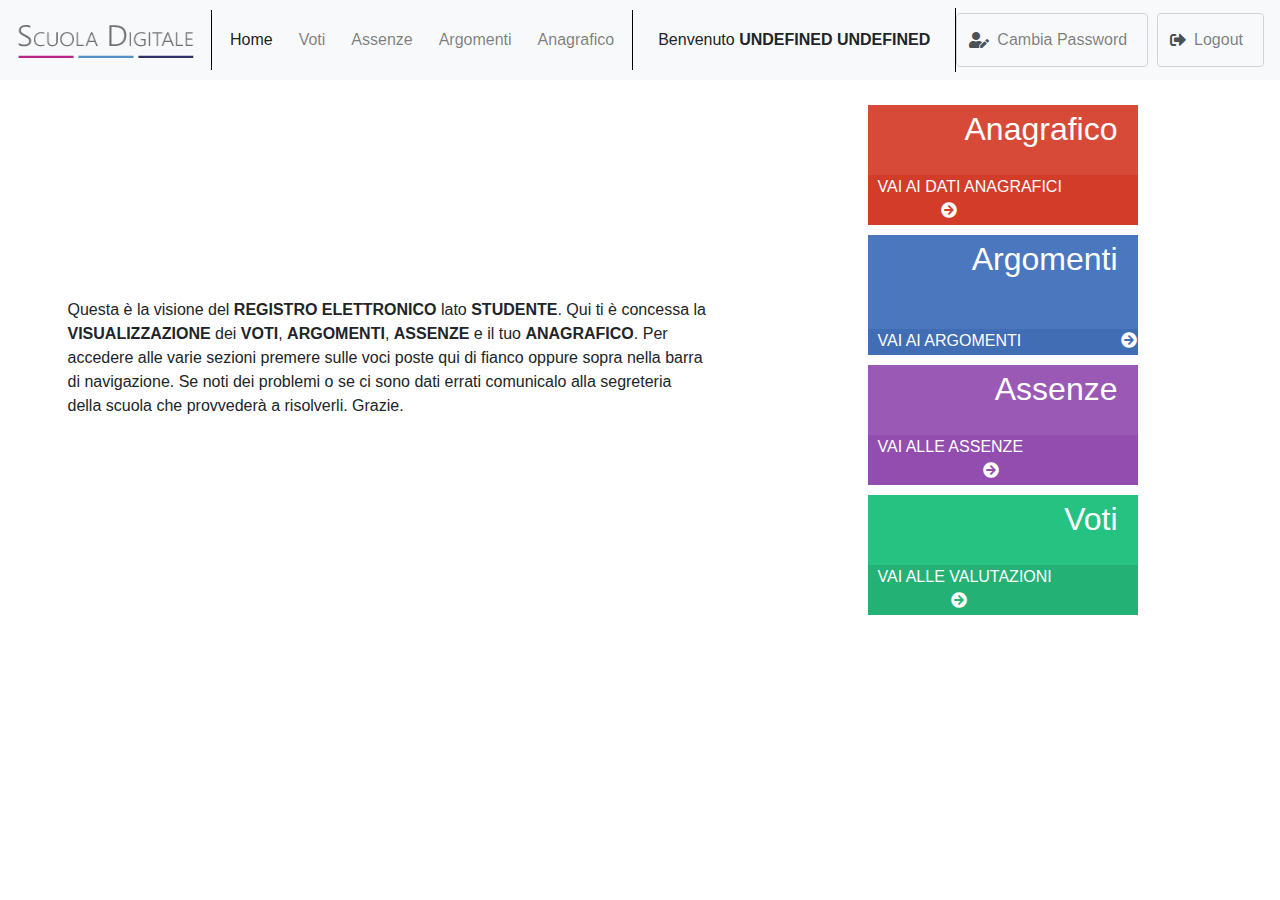
<file: index.html>
<!doctype html>
<html>
<head>
	<meta charset="UTF-8">
	<meta name="viewport" content="width=device-width, initial-scale=1">
	<title>Registro Elettronico</title>	
	<link rel="icon" href="img/icoVallauri.png" type="image/png"/>

	<link rel="stylesheet" type="text/css" href="https://cdnjs.cloudflare.com/ajax/libs/font-awesome/5.12.1/css/all.min.css">
	<link rel="stylesheet" type="text/css" href="https://stackpath.bootstrapcdn.com/bootstrap/4.4.1/css/bootstrap.min.css">
	<link rel="stylesheet" type="text/css" href="https://cdn.datatables.net/1.10.19/css/jquery.dataTables.css">
	
	<script src="https://code.jquery.com/jquery-3.4.1.min.js"> </script>
	<script src="https://stackpath.bootstrapcdn.com/bootstrap/4.4.1/js/bootstrap.min.js"></script>
	<script src="https://cdn.datatables.net/1.13.4/js/jquery.dataTables.min.js" charset="utf8"></script>
	<script src="https://cdn.datatables.net/1.13.4/css/jquery.dataTables.min.css"></script>
	
	<link rel="stylesheet" href="index.css">
	<script src="lib/axios.js"></script>		
	<script src="lib/libreria.js"></script>	
	<script src="lib/sweetalert2.js"></script>		
	<script src="index.js"></script>			
</head>

<body>
	<div id="wrapper">
		<div class="row">
			<div class="container-fluid" id="studente">
				<nav class="navbar navbar-expand-lg bg-light navbar-light" id="navStudente">		
					<a class="navbar-brand">
						<img src="img/logo.png" class="img-fluid" style="width:200px; height: 40px;">
					</a>	  
					<ul class="navbar-nav" id="itemStudente">
						<li class="nav-item active">  
						  <a class="nav-link" href="#" id="home">Home</a>
						</li>
						<li class="nav-item">
						  <a class="nav-link" href="#" id="voti">Voti</a>
						</li>
						<li class="nav-item">
						  <a class="nav-link" href="#" id="assenze">Assenze</a>
						</li>
						<li class="nav-item">
							<a class="nav-link" href="#" id="argomenti">Argomenti</a>
						</li>
						<li class="nav-item">
							<a class="nav-link" href="#" id="anagrafico">Anagrafico</a>
						</li>
					</ul>
					<ul class="navbar-nav" id="nominativoStudente">
						<span id="nominativoStud"></span>
					</ul>
					<ul class="navbar-nav ml-auto"> 
						<li class="nav-item">
							<span class="input-group-text bg-light"> 
								<i class="fas fa-user-edit"> </i>
								<a class="nav-link" href="#" id="btnCambiaPasswordStudente">Cambia Password</a>
							</span>
						</li>
						&nbsp;&nbsp;
						<li class="nav-item">
							<span class="input-group-text bg-light"> 
								<i class="fas fa-sign-out-alt"> </i>
								<a class="nav-link" href="#" id="btnLogoutStudente">Logout</a>
							</span>
					</ul>
				</nav>
				<div id="mainWrapper">
					<div id="infoRegistro">
						<span>
							Questa è la visione del <b>REGISTRO ELETTRONICO</b> lato <b>STUDENTE</b>.
							Qui ti è concessa la <b>VISUALIZZAZIONE</b> dei <b>VOTI</b>, <b>ARGOMENTI</b>, <b>ASSENZE</b> e il tuo <b>ANAGRAFICO</b>.
							Per accedere alle varie sezioni premere sulle voci poste qui di fianco oppure sopra nella barra di navigazione.
							Se noti dei problemi o se ci sono dati errati comunicalo alla segreteria della scuola che provvederà a risolverli.
							Grazie.
						</span>
					</div>
					<div id="sezioni">
						<div class="col-md-4">
							<div class="anagrafico">
								<div class="details">
									<div class="desc">
										<h2>Anagrafico</h2>
									</div>
								</div>
								<a class="infoAnagrafico" href="#">VAI AI DATI ANAGRAFICI<i class="fas fa-arrow-circle-right"></i></a>
							</div>
						</div>
						<div class="col-md-4">
							<div class="argomenti">
								<div class="details">
									<div class="desc">
										<h2>Argomenti</h2>
									</div>
								</div>
								<a class="infoArgomenti" href="#">VAI AI ARGOMENTI<i class="fas fa-arrow-circle-right"></i></a>
							</div>
						</div>
						<div class="col-md-4">
							<div class="assenze">
								<div class="details">
									<div class="desc">
										<h2>Assenze</h2>
									</div>
								</div>
								<a class="infoAssenze" href="#">VAI ALLE ASSENZE<i class="fas fa-arrow-circle-right"></i></a>
							</div>
						</div>
						<div class="col-md-4">
							<div class="voti">
								<div class="details">
									<div class="desc">
										<h2>Voti</h2>
									</div>
								</div>
								<a class="infoVoti" href="#">VAI ALLE VALUTAZIONI<i class="fas fa-arrow-circle-right"></i></a>
							</div>
						</div>
					</div>
				</div>
				<div id="wrapperAnagrafico">
					<div id="imgUser"><img class="rounded-circle"></div>
					<label><b>Cognome e Nome:</b></label>
					<span class="input-group-text" style="width: 25%; margin: auto;"> 
						<i class="fas fa-user"></i>&nbsp;&nbsp;<input type='text' class='form-control' id='txtCognomeNome' readonly>
					</span>
					<label><b>Matricola:</b></label>
					<span class="input-group-text" style="width: 25%; margin: auto;"> 
						<i class="fas fa-id-card"></i>&nbsp;&nbsp;<input type='text' class='form-control' id='txtMatricola' readonly>
					</span>
					<label><b>Classe:</b></label>
					<span class="input-group-text" style="width: 25%; margin: auto;"> 
						<i class="fas fa-school"></i>&nbsp;&nbsp;<input type='text' class='form-control' id='txtClasse' readonly>
					</span>
					<label><b>Residenza:</b></label>
					<span class="input-group-text" style="width: 25%; margin: auto;"> 
						<i class="fas fa-home"></i>&nbsp;&nbsp;<input type='text' class='form-control' id='txtResidenza'>
					</span>
					<input type="button" value="Modifica" id="btnModifica">
					<input type="button" value="Annulla" id="btnAnnulla">
				</div>
				<div id="wrapperArgomenti">
					<h2>Argomenti</h2>
					<table id="tableArgomenti">
						<thead>
							<tr>
								<th width="25%"> Data </th>
								<th width="75%"> Argomenti delle lezioni </th>
							</tr>
						</thead>
						<tbody>
						</tbody>
					</table>
				</div>
				<div id="wrapperAssenze">
					<h2>Assenze</h2>
					<table id="tableAssenze">
						<thead>
							<tr>
								<th width="33%"> Data </th>
								<th width="33%"> Tipo assenza </th>
								<th width="33%"> Giustifica </th>
							</tr>
						</thead>
						<tbody>
						</tbody>
					</table>
				</div>
				<div id="wrapperVoti">
					<h2>Valutazioni</h2>
					<table id="tableValutazioni">
						<thead>
							<tr>
								<th width="25%"> Data </th>
								<th width="25%"> Materia </th>
								<th width="25%"> Valutazione </th>
								<th width="25%"> Docente </th>
							</tr>
						</thead>
						<tbody>
						</tbody>
					</table>
				</div>
			</div>
			<div class="container-fluid" id="docente">
				<nav class="navbar navbar-expand-lg bg-light navbar-light" id="navDocente">		
					<a class="navbar-brand">
						<img src="img/logo.png" class="img-fluid" style="width:200px; height: 40px;">
					</a>	  
					<ul class="navbar-nav" id="itemDocente">
						<li class="nav-item active">  
						  <a class="nav-link" href="#" id="home">Home</a>
						</li>
						<li class="nav-item">
							<a class="nav-link" href="#" id="anagrafico">Anagrafico</a>
						</li>
					</ul>
					<ul class="navbar-nav" id="nominativoDocente">
						<span id="nominativoDoc"></span>
					</ul>
					<ul class="navbar-nav ml-auto"> 
						<li class="nav-item">
							<span class="input-group-text bg-light"> 
								<i class="fas fa-user-edit"> </i>
								<a class="nav-link" href="#" id="btnCambiaPasswordDocente">Cambia Password</a>
							</span>
						</li>
						&nbsp;&nbsp;
						<li class="nav-item">
							<span class="input-group-text bg-light"> 
								<i class="fas fa-sign-out-alt"> </i>
								<a class="nav-link" href="#" id="btnLogoutDocente">Logout</a>
							</span>
					</ul>
				</nav>
				<div id="classiMaterie">
					<div>
						<span><b>CLASSI: </b></span>
						<select id='lstClassi' name='lstClassi'>
						</select>
					</div>
					<div>
						<span><b>MATERIE DELLA CLASSE: </b></span>
						<select id='lstMaterie' name='lstMaterie'>
						</select>
					</div>
				</div>
				<div id="mainWrapperDocente">
					<div id="infoRegistro">
						<span>
							Questa è la visione del <b>REGISTRO ELETTRONICO</b> lato <b>DOCENTE</b>.
							Qui ti è concessa la <b>VISUALIZZAZIONE</b> e l'<b>INSERIMENTO</b> dei <b>VOTI</b>, <b>ARGOMENTI</b>, <b>ASSENZE</b> e il tuo <b>ANAGRAFICO</b>.
							Per accedere alle varie sezioni premere sulle voci poste qui di fianco oppure sopra nella barra di navigazione.
							Se noti dei problemi o se ci sono dati errati comunicalo alla segreteria della scuola che provvederà a risolverli.
							Grazie.
						</span>
					</div>
					<div id="sezioni">
						<div class="col-md-4">
							<div class="anagrafico">
								<div class="details">
									<div class="desc">
										<h2>Anagrafico</h2>
									</div>
								</div>
								<a class="infoAnagrafico" href="#">VAI AI DATI ANAGRAFICI<i class="fas fa-arrow-circle-right"></i></a>
							</div>
						</div>
						<div class="col-md-4">
							<div class="argomenti">
								<div class="details">
									<div class="desc">
										<h2>Argomenti</h2>
									</div>
								</div>
								<a class="infoArgomenti" href="#">VAI AI ARGOMENTI<i class="fas fa-arrow-circle-right"></i></a>
							</div>
						</div>
						<div class="col-md-4">
							<div class="assenze">
								<div class="details">
									<div class="desc">
										<h2>Assenze</h2>
									</div>
								</div>
								<a class="infoAssenze" href="#">VAI ALLE ASSENZE<i class="fas fa-arrow-circle-right"></i></a>
							</div>
						</div>
						<div class="col-md-4">
							<div class="voti">
								<div class="details">
									<div class="desc">
										<h2>Voti</h2>
									</div>
								</div>
								<a class="infoVoti" href="#">VAI ALLE VALUTAZIONI<i class="fas fa-arrow-circle-right"></i></a>
							</div>
						</div>
					</div>
				</div>
				<div id="wrapperAnagraficoDocente">
					<div id="imgUserDoc"><img class="rounded-circle"></div>
					<label><b>Cognome e Nome:</b></label>
					<span class="input-group-text" style="width: 25%; margin: auto;"> 
						<i class="fas fa-user"></i>&nbsp;&nbsp;<input type='text' class='form-control' id='txtCognomeNomeDocente' readonly>
					</span>
					<label><b>Matricola:</b></label>
					<span class="input-group-text" style="width: 25%; margin: auto;"> 
						<i class="fas fa-id-card"></i>&nbsp;&nbsp;<input type='text' class='form-control' id='txtMatricolaDocente' readonly>
					</span>
					<label><b>Residenza:</b></label>
					<span class="input-group-text" style="width: 25%; margin: auto;"> 
						<i class="fas fa-home"></i>&nbsp;&nbsp;<input type='text' class='form-control' id='txtResidenzaDocente'>
					</span>
					<input type="button" value="Modifica" id="btnModificaDocente">
					<input type="button" value="Annulla" id="btnAnnullaDocente">
				</div>
				<div id="wrapperVotiDocente">
					<h2>Valutazioni</h2>
					<input type="button" value="Inserisci" id="btnInserisciVoto">
					<table id="valutazioniDocente">
						<thead>
							<tr>
								<th width="25%">Studente</th>
								<th width="75%">Valutazioni</th>
							</tr>
						</thead>
						<tbody>
						</tbody>
					</table>
					<div>
						<h2>Modifica Voto</h2>
						<div class='form-group input-group'>
							<span class='input-group-text'><i class='fas fa-user'></i></span>
							<input type='text' class='form-control' id='txtStudente' readonly>
						</div>
						<div class='form-group input-group'>
							<span class='input-group-text'><i class='fas fa-id-card'></i></span>
							<input type='text' class='form-control' id='txtStudMatricola' readonly>
						</div>
						<div class='form-group input-group'>
							<span class='input-group-text'><i class='fas fa-calendar'></i></span>
							<input type='date' class='form-control' id='dateVoto' readonly>
						</div>
						<div class='form-group input-group'>
							<span class='input-group-text'><i class='fas fa-book'></i></span>
							<input type='text' class='form-control' id='txtMateria' readonly>
						</div>
						<div class='form-group input-group'>
							<span class='input-group-text'><i class='fas fa-award'></i></span>
							<input type='text' class='form-control' id='txtVoto'>
						</div>
						<input type="button" value="Modifica" id="btnModificaVoto">
						<input type="button" value="Annulla" id="btnAnnullaVoto">
						<input type="button" value="Elimina" id="btnEliminaVoto">
					</div>
				</div>
				<div id="wrapperArgomentiDocente">
					<h2>Argomenti</h2>
					<input type="button" value="Inserisci" id="btnInserisciArgomenti">
					<table id="argomentiDocente">
						<thead>
							<tr>
								<th width="25%">Data</th>
								<th width="75%">Argomenti</th>
							</tr>
						</thead>
						<tbody>
						</tbody>
					</table>
				</div>
				<div id="wrapperAssenzeDocente">
					<h2>Assenze</h2>
					<input type="button" value="Inserisci" id="btnInserisciAssenze">
					<table id="assenzeDocente">
						<thead>
							<tr>
								<th width="25%">Studente</th>
								<th width="75%">Assenze</th>
							</tr>
						</thead>
						<tbody>
						</tbody>
					</table>
				</div>
			</div>
		</div>
	</div>
</body>
</html>
</file>
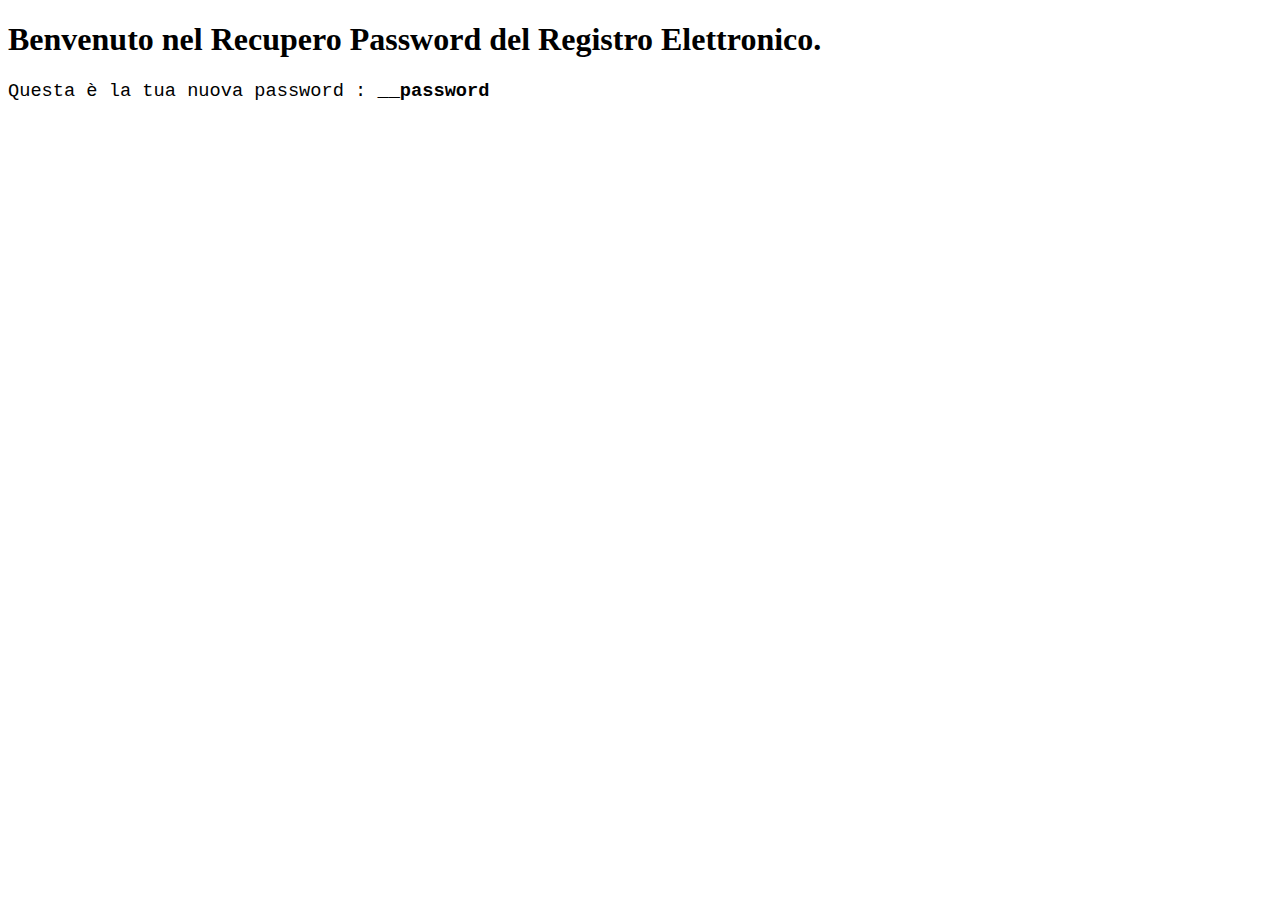
<file: server/message.html>
<!DOCTYPE html>
<html lang="it">

	<head>
		<meta charset="UTF-8" />
	</head>

	<body>
		<h1>Benvenuto nel Recupero Password del Registro Elettronico.</h1>            
		<p style="font-size:14pt; font-family:courier, 'courier new', serif;">	
			Questa &egrave; la tua nuova password : <b> __password </b> <br>
		</p>	
	</body>
</html>
</file>
<file: index.css>
* {
	margin: 0;
	padding: 0;
}

h1 {
	text-align: center;
	font-size: 35pt;
}

#itemStudente, #itemDocente {
	border-left: 1px solid black;
	border-right: 1px solid black;
	padding: 5px;
}

#itemStudente > li > a, #itemDocente > li > a {
	margin: 5px;
}

#nominativoStudente, #nominativoDocente {
	border-right: 1px solid black;
	padding: 5px;
	width: 360px;
}

#nominativoDocente {
	width: 595px;
}

#nominativoStud, #nominativoDoc {
	margin: 15px;
	width: 100%;
	text-align: center;
}

#mainWrapper {
	display: flex;
	flex-direction: row;
	align-items: center;
	justify-content: space-around;
	margin-top: 10px;
}

#classiMaterie {
	display: flex;
	flex-direction: row;
	align-items: center;
	justify-content: space-evenly;
	margin: 50px;
}

#lstMaterie, #lstClassi {
	width: 200px;
	margin-left: 5px;
}

#mainWrapperDocente {
	display: flex;
	flex-direction: row;
	align-items: center;
	justify-content: space-around;
	margin-top: 10px;
}

#infoRegistro {
	width: 50%;
}

#sezioni {
	margin-top: 5px;
	margin-right: 50px;
}

#sezioni > div {
	margin: 10px
}

.anagrafico {	
	position: relative;
	width: 270px;
	height: 120px;
	background-color: #d84a38;
}

.argomenti {
	position: relative;
	width: 270px;
	height: 120px;
	background-color: #4B77BE;
}

.assenze {
	position: relative;
	width: 270px;
	height: 120px;
	background-color: #9B59B6;
}

.voti {
	position: relative;
	width: 270px;
	height: 120px;
	background-color: #26C281;
}

.details {
	position: absolute;
	right: 5px;
	top: 5px;
	padding-right: 15px;
}

.desc {
	color: white;
}

.infoAnagrafico {
	position: absolute;
	bottom: 0px;
	padding-left: 10px;
	padding-bottom: 2px;
	color: white;
	background-color: #d23c29;
	width: 100%;
}

.infoArgomenti {
	position: absolute;
	bottom: 0px;
	padding-left: 10px;
	padding-bottom: 2px;
	color: white;
	background-color: #416db4;
	width: 100%;
}

.infoAssenze {
	position: absolute;
	bottom: 0px;
	padding-left: 10px;
	padding-bottom: 2px;
	color: white;
	background-color: #924dae;
	width: 100%;
}

.infoVoti {
	position: absolute;
	bottom: 0px;
	padding-left: 10px;
	padding-bottom: 2px;
	color: white;
	background-color: #23b176;
	width: 100%;
}

.infoAnagrafico:hover, .infoArgomenti:hover, .infoAssenze:hover, .infoVoti:hover {
	text-decoration: none;
	color: white;
}

.infoAnagrafico > i {
	padding-left: 63px;
}

.infoArgomenti > i {
	padding-left: 100px;
}

.infoAssenze > i {
	padding-left: 105px;
}

.infoVoti > i {
	padding-left: 73px;
}

#wrapperAnagrafico {
	text-align: center;
}

#imgUser {
	margin-bottom: 15px;
	margin-top: 15px;
}

#imgUser > img:hover {
	cursor: pointer;
}

#wrapperAnagrafico > label {
	margin: 15px 0px 15px 0px;
}

#wrapperAnagrafico > input {
	margin: 15px 15px 15px 0px;
	padding: 5px;
}

#wrapperAssenze {
	width:70%;
	margin:10px auto;
}

#wrapperAssenze > h2 {
	text-align:center;
	margin:30px;
	font-size:20pt;
}

#tableAssenze {
	margin:10px auto;
	border:1px solid black;
}

#tableAssenze thead th {
	text-align: center;
	padding: 5px;
	color: #6a94d3;
}

#tableAssenze tbody td {
	text-align: center;
}

#wrapperVoti {
	width:70%;
	margin:10px auto;
}

#wrapperVoti > h2 {
	text-align:center;
	margin:30px;
	font-size:20pt;
}

#tableValutazioni {
	margin:10px auto;
	border:1px solid black;
}

#tableValutazioni thead th {
	text-align: center;
	padding: 5px;
	color: #6a94d3;
}

#tableValutazioni tbody td {
	text-align: center;
}

#wrapperArgomenti {
	width:70%;
	margin:10px auto;
}

#wrapperArgomenti > h2 {
	text-align:center;
	margin:30px;
	font-size:20pt;
}

#tableArgomenti {
	margin:10px auto;
	border:1px solid black;
}

#tableArgomenti thead th {
	text-align: center;
	padding: 5px;
	color: #6a94d3;
}

#tableArgomenti tbody td:nth-of-type(1) {
	text-align: center;
}

#tableArgomenti tbody td:nth-of-type(2) {
	text-align: left;
}

#wrapperAnagraficoDocente {
	text-align: center;
}

#imgUserDoc {
	margin-bottom: 15px;
	margin-top: 15px;
}

#imgUserDoc > img:hover {
	cursor: pointer;
}

#wrapperAnagraficoDocente > label {
	margin: 15px 0px 15px 0px;
}

#wrapperAnagraficoDocente > input {
	margin: 15px 15px 15px 0px;
	padding: 5px;
}

#wrapperArgomentiDocente > h2 {
	text-align:center;
	margin:30px;
	font-size:20pt;
}

#wrapperAssenzeDocente > h2 {
	text-align:center;
	margin:30px;
	font-size:20pt;
}

#wrapperVotiDocente {
	width:70%;
	margin:10px auto;
}

#wrapperVotiDocente > h2 {
	text-align:center;
	margin:30px;
	font-size:20pt;
}

#btnInserisciVoto {
	padding: 5px;
	width: 25%;
	margin: 50px auto;
	margin-left: 360px;
}

#valutazioniDocente {
	margin:10px auto;
	border:1px solid black;
}

#valutazioniDocente thead th {
	text-align: center;
	padding: 5px;
	color: #6a94d3;
}

#valutazioniDocente tbody td {
	text-align: center;
	padding: 10px;
}

#valutazioniDocente tbody td i {
	padding: 25px;
}

#valutazioniDocente tbody td i:hover {
	cursor: pointer;
}

#wrapperVotiDocente div {
	text-align: center;
	margin: 50px auto;
}

#wrapperVotiDocente div h2 {
	margin-bottom: 25px;
}

#wrapperVotiDocente div div {
	width: 25%;
	margin: 10px auto;
}

#btnModificaVoto, #btnAnnullaVoto, #btnEliminaVoto {
	margin: 15px 15px 15px 0px;
	padding: 5px;
}

#wrapperAssenzeDocente {
	width:70%;
	margin:10px auto;
}

#wrapperAssenzeDocente > h2 {
	text-align:center;
	margin:30px;
	font-size:20pt;
}

#btnInserisciAssenze {
	padding: 5px;
	width: 25%;
	margin: 50px auto;
	margin-left: 360px;
}

#assenzeDocente {
	margin:10px auto;
	border:1px solid black;
}

#assenzeDocente thead th {
	text-align: center;
	padding: 5px;
	color: #6a94d3;
}

#assenzeDocente tbody td {
	text-align: center;
	padding: 10px;
}

#assenzeDocente tbody td i {
	padding: 25px;
}

#wrapperArgomentiDocente {
	width:70%;
	margin:10px auto;
}

#wrapperArgomentiDocente > h2 {
	text-align:center;
	margin:30px;
	font-size:20pt;
}

#btnInserisciArgomenti {
	padding: 5px;
	width: 25%;
	margin: 50px auto;
	margin-left: 360px;
}

#argomentiDocente {
	margin:10px auto;
	border:1px solid black;
}

#argomentiDocente thead th {
	text-align: center;
	padding: 5px;
	color: #6a94d3;
}

#argomentiDocente tbody td {
	text-align: center;
	padding: 10px;
}

#argomentiDocente tbody td i {
	padding: 25px;
}
</file>
